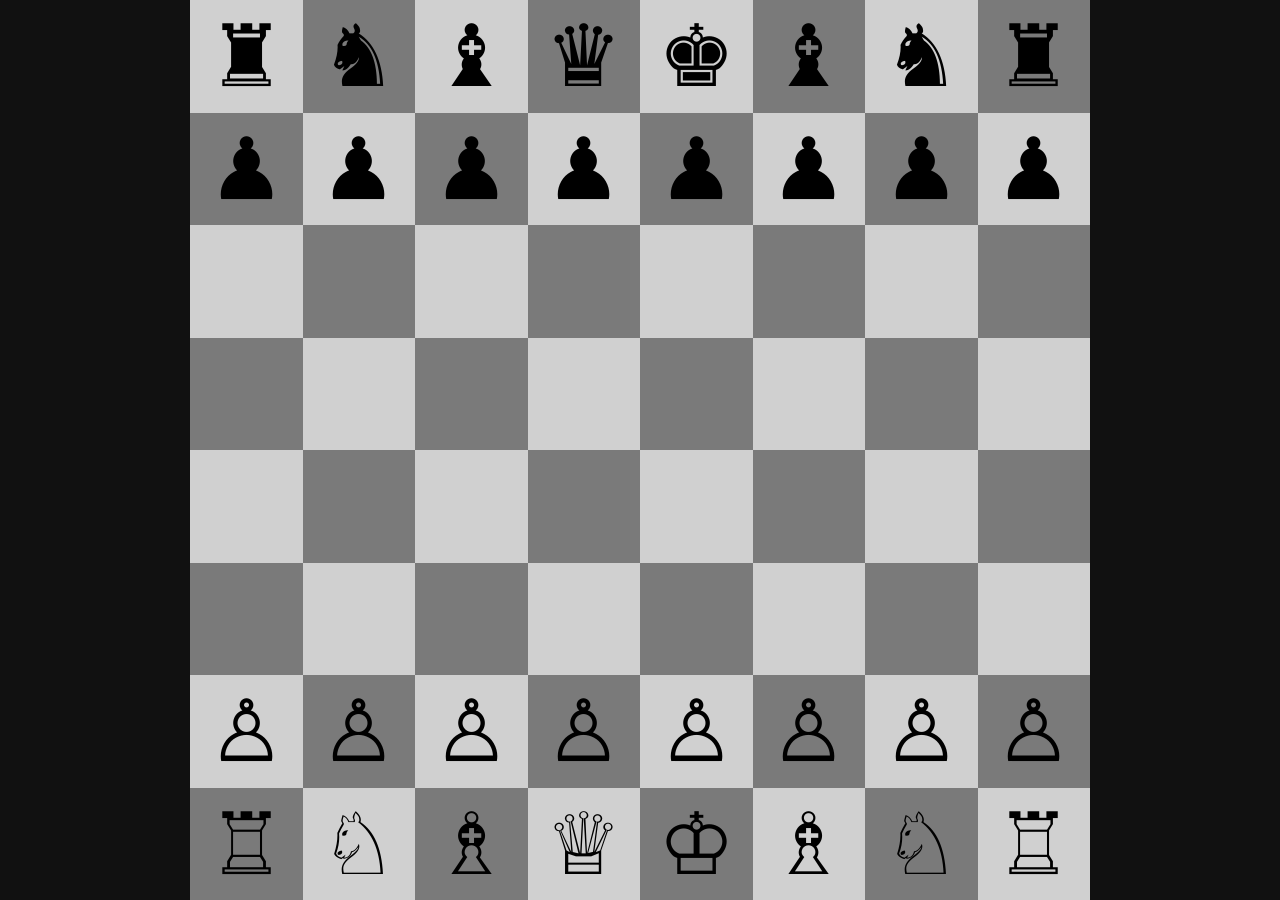
<file: index.html>
<!DOCTYPE html>
<html lang="pt-BR">
<head>
  <meta charset="UTF-8">
  <meta name="viewport" content="width=device-width, initial-scale=1.0">
  <title>Chess Coach</title>
  <style>
    /* =====================================================
       VISUAL / CSS
       ===================================================== */

    body {
      margin: 0;
      background: #111;
      display: flex;
      justify-content: center;
      align-items: center;
      font-family: sans-serif;
    }

    #board {
      display: grid;
      grid-template-columns: repeat(8, 1fr);
      width: 100vw;
      max-width: 100vmin;
    }

    .square {
      aspect-ratio: 1;
      position: relative;
      display: flex;
      align-items: center;
      justify-content: center;
      user-select: none;
      font-size: clamp(64px, 12vw, 86px);
      cursor: pointer;
      transition: background 0.2s;
    }

    .light { background: #d0d0d0; }
    .dark  { background: #7a7a7a; }

    .piece {
      position: relative;
      z-index: 2;
      transition: transform 0.15s ease;
    }

    .square.selected .piece {
      transform: scale(1.4);
    }

    /* casas válidas */
    .square.valid::after {
      content: "";
      position: absolute;
      width: 22%;
      height: 22%;
      border-radius: 50%;
      background: rgba(255, 140, 0, 0.8);
      top: 50%;
      left: 50%;
      transform: translate(-50%, -50%);
      z-index: 1;
    }
  </style>
</head>
<body>

<div id="board"></div>

<script>
  // =====================================================
  // JS: Criação do tabuleiro e peças de teste
  // =====================================================
  const board = document.getElementById('board');
  const files = ['a','b','c','d','e','f','g','h'];
  
  // Unicode para peças de xadrez
  const initialPosition = [
    ["♜","♞","♝","♛","♚","♝","♞","♜"],
    ["♟","♟","♟","♟","♟","♟","♟","♟"],
    ["","","","","","","",""],
    ["","","","","","","",""],
    ["","","","","","","",""],
    ["","","","","","","",""],
    ["♙","♙","♙","♙","♙","♙","♙","♙"],
    ["♖","♘","♗","♕","♔","♗","♘","♖"]
  ];

  for(let rank=0; rank<8; rank++){
    for(let file=0; file<8; file++){
      const square = document.createElement('div');
      square.classList.add('square');
      square.classList.add((rank + file) % 2 === 0 ? 'light' : 'dark');
      square.dataset.rank = 8-rank;
      square.dataset.file = files[file];
      const pieceChar = initialPosition[rank][file];
      if(pieceChar){
        const piece = document.createElement('div');
        piece.classList.add('piece');
        piece.textContent = pieceChar;
        square.appendChild(piece);
      }
      board.appendChild(square);

      // Evento de teste: selecionar peça
      square.addEventListener('click', ()=>{
        document.querySelectorAll('.square').forEach(sq => sq.classList.remove('selected'));
        square.classList.add('selected');
      });
    }
  }
</script>

</body>
</html>
</file>
